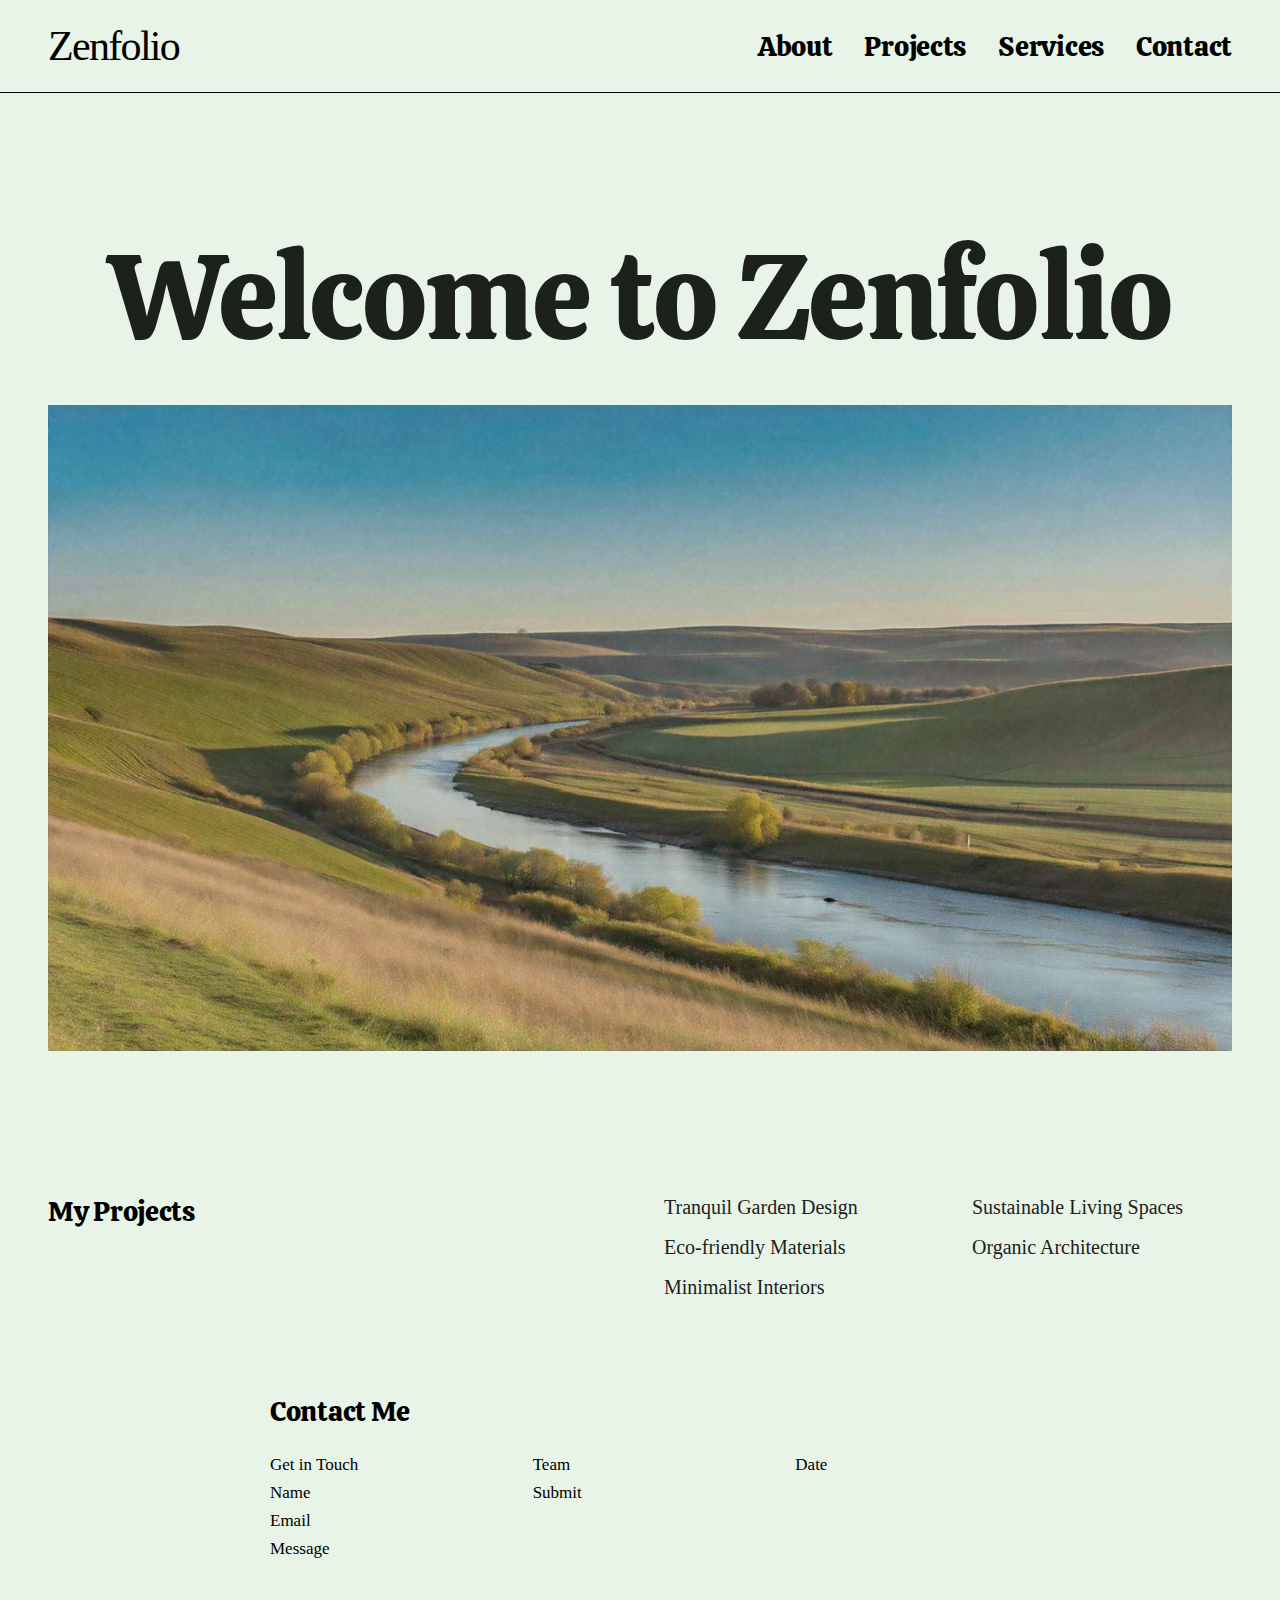
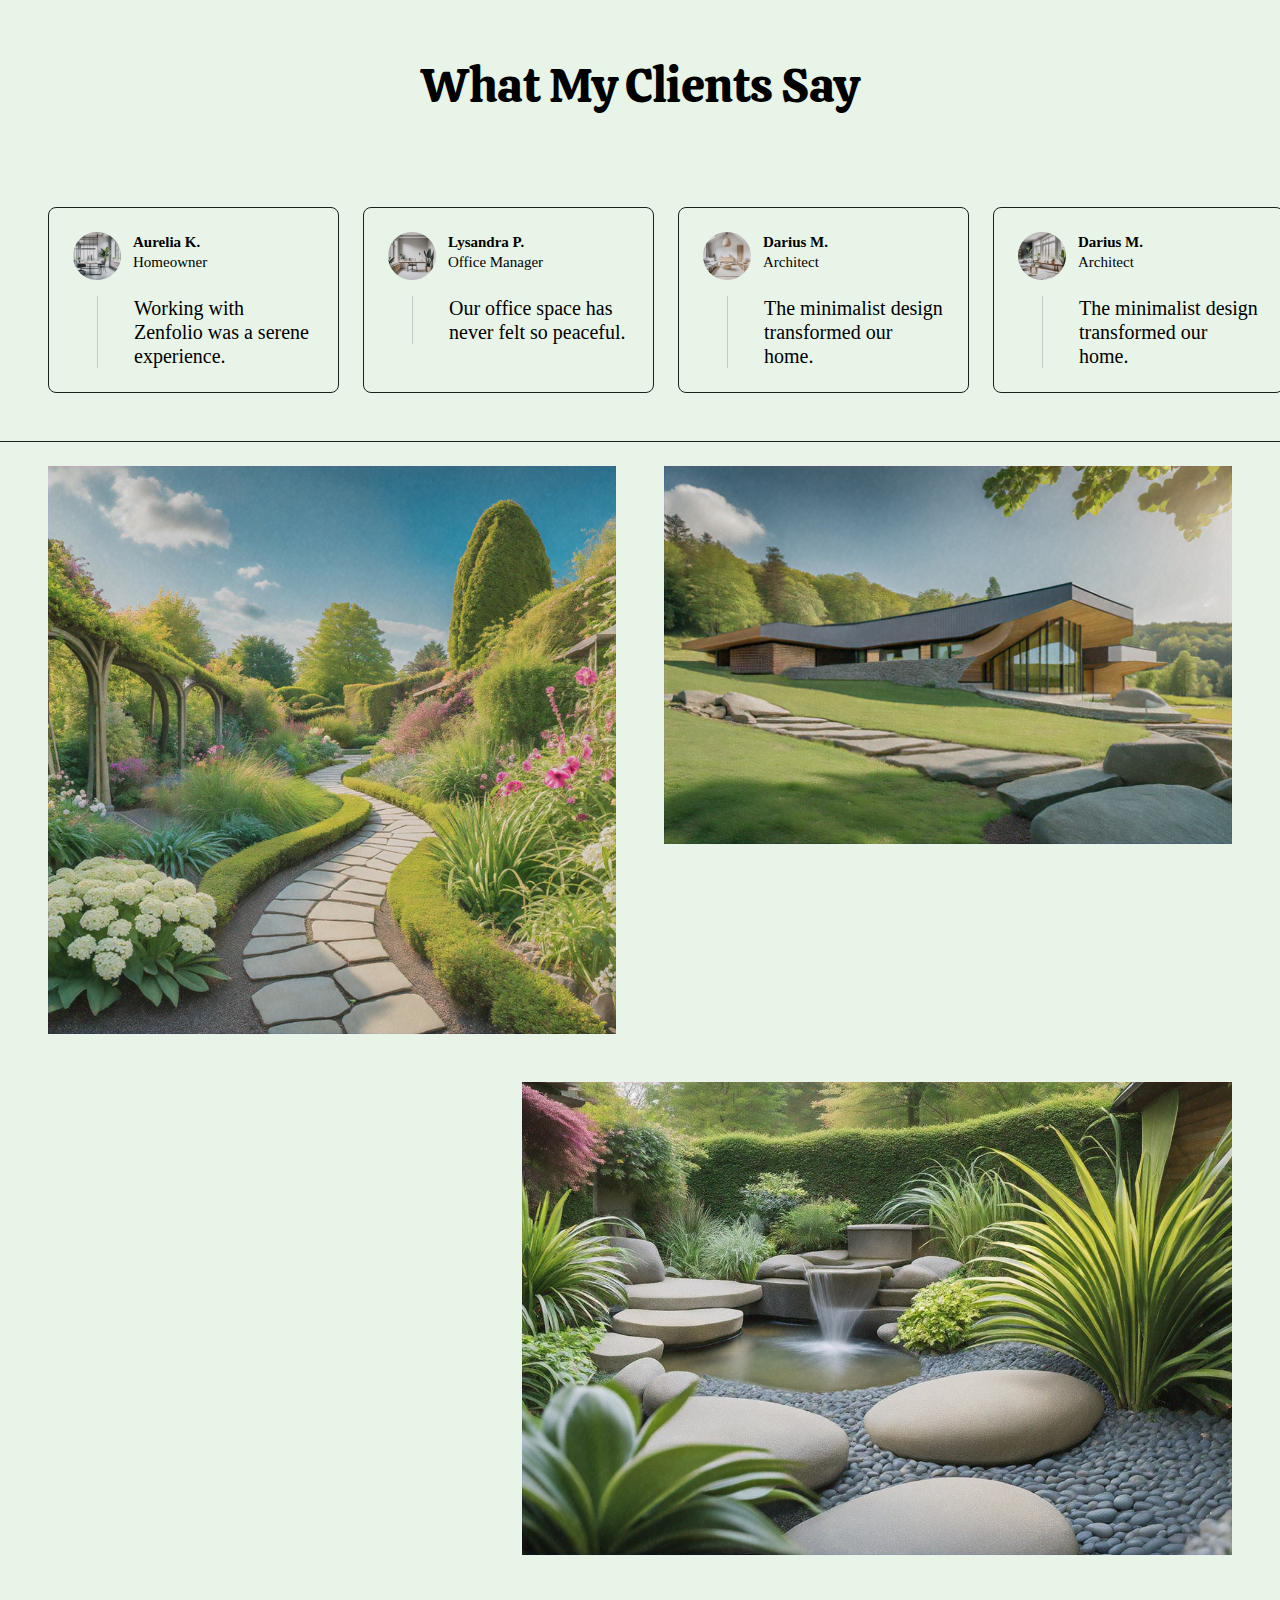
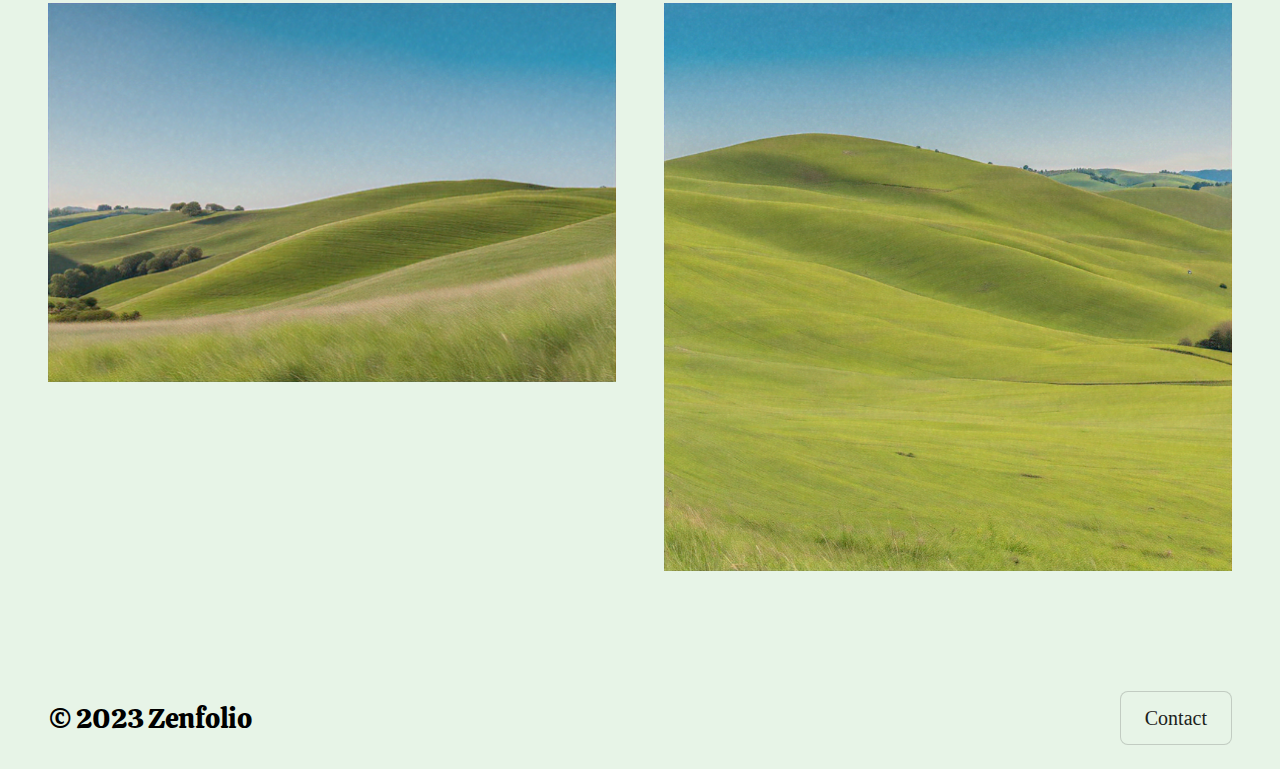
<file: index.html>
<!DOCTYPE html>
<html lang="en">
  <head>
    <meta charset="UTF-8" />
    <meta name="viewport" content="width=device-width, initial-scale=1.0" />
    <title>Document</title>
    <link rel="stylesheet" href="./style.css"/>
  </head>

  <body>
    <div class="main">
      <nav>
        <h1>Zenfolio</h1>
        <div class="right">
          <h1>About</h1>
          <h1>Projects</h1>
          <h1>Services</h1>
          <h1>Contact</h1>
        </div>
      </nav>

      <div class="main-content">
        <h1>Welcome to Zenfolio</h1>
        <img src="10dd30e097fbdb83fd5fea2bde1b330a.png" width="100%" alt="img1"/>
      </div>

      <div class="container-tr">
        <h3>My Projects</h3>

        <div class="block1">
          <p>Tranquil Garden Design</p>
          <p>Sustainable Living Spaces</p>
          <p>Eco-friendly Materials</p>
          <p>Organic Architecture</p>
          <p>Minimalist Interiors</p>
        </div>
      </div>

      <div class="container2">
        <h3>Contact Me</h3>

        <div class="divs">
          <div class="Contact">
            <p>Get in Touch</p>
            <p>Name</p>
            <p>Email</p>
            <p>Message</p>
          </div>

          <div class="Team">
            <p>Team</p>
            <p>Submit</p>
          </div>

          <div class="Date">
            <p>Date</p>
          </div>
        </div>
      </div>

      <div class="Clients">
        <h1>What My Clients Say</h1>
      </div>

      <div class="boxes">
        <div class="Homeowner">
          <div class="image1">
            <img src="c4ea030c4bf6a3ec82c4e0f3d945989a.png" height="48px" width="48px" alt="image3"/>

            <div class="name1">
              <p>Aurelia K.</p>
              <p>Homeowner</p>
            </div>
          </div>
          <div class="para1">
            Working with Zenfolio was a serene experience.
          </div>
        </div>

        <div class="Homeowner">
          <div class="image1">
            <img src="5c3f09a4580dd23fc57f845747c398ed.png" height="48px" width="48px" alt="image3"/>

            <div class="name1">
              <p>Lysandra P.</p>
              <p>Office Manager</p>
            </div>
          </div>
          <div class="para1">Our office space has never felt so peaceful.</div>
        </div>
        <div class="Homeowner">
          <div class="image1">
            <img
              src="e560f86659d910156ef4b23c399b3d4f.png"
              height="48px"
              width="48px"
              alt="image3"
            />

            <div class="name1">
              <p>Darius M.</p>
              <p>Architect</p>
            </div>
          </div>
          <div class="para1">The minimalist design transformed our home.</div>
        </div>
        <div class="Homeowner">
          <div class="image1">
            <img
              src="147380ebd56e5c565670a0a1a007cc93.png"
              height="48px"
              width="48px"
              alt="image3"
            />

            <div class="name1">
              <p>Darius M.</p>
              <p>Architect</p>
            </div>
          </div>
          <div class="para1">The minimalist design transformed our home.</div>
        </div>
        <div class="Homeowner">
          <div class="image1">
            <img
              src="c4ea030c4bf6a3ec82c4e0f3d945989a.png"
              height="48px"
              width="48px"
              alt="image3"
            />

            <div class="name1">
              <p>Darius M.</p>
              <p>Architect</p>
            </div>
          </div>
          <div class="para1">The minimalist design transformed our home.</div>
        </div>
        <div class="Homeowner">
          <div class="image1">
            <img
              src="5c3f09a4580dd23fc57f845747c398ed.png"
              height="48px"
              width="48px"
              alt="image3"
            />

            <div class="name1">
              <p>Darius M.</p>
              <p>Architect</p>
            </div>
          </div>
          <div class="para1">The minimalist design transformed our home.</div>
        </div>
        <div class="Homeowner">
          <div class="image1">
            <img
              src="e560f86659d910156ef4b23c399b3d4f.png"
              height="48px"
              width="48px"
              alt="image3"
            />

            <div class="name1">
              <p>Evelyn S.</p>
              <p>Interior Designer</p>
            </div>
          </div>
          <div class="para1">Zenfolio's organic approach is inspiring.</div>
        </div>
        <div class="Homeowner">
          <div class="image1">
            <img
              src="147380ebd56e5c565670a0a1a007cc93.png"
              height="48px"
              width="48px"
              alt="image3"
            />

            <div class="name1">
              <p>Aurelia K.</p>
              <p>Homeowner</p>
            </div>
          </div>
          <div class="para1">
            Working with Zenfolio was a serene experience.
          </div>
        </div>
      </div>

      <div class="nature">
        <img src="first.png" alt="imgg" width="100%" />
        <img
          src="6efeed6f0f3f567a3df1bdcb4cfa7124.png"
          alt="imggg"
          width="100%"
        />
      </div>

      <div class="nature2">
        <img
          src="d960acf04ae6932cf2bf84377e25712b.png"
          alt="imgggg"
          width="60%"
        />
      </div>

      <div class="nature3">
        <img src="cdacf2c1a27cb3e5bf59570b41e7dd6a.png" alt="" width="100%" />
        <img src="last.png" alt="" width="100%" />
      </div>

      <div class="footer">
        <h1>© 2023 Zenfolio</h1>
        <button>Contact</button>
      </div>
    </div>
  </body>
</html>
</file>
<file: style.css>
@font-face {
  font-family: "porter";
  src: url("portter.ttf") format("woff2");
}
@font-face {
  font-family: "calistoga";
  src: url("Calistoga-Regular.ttf");
}
@import url("https://fonts.googleapis.com/css2?family=Calistoga&family=Courier+Prime:ital,wght@0,400;0,700;1,400;1,700&display=swap");
* {
  margin: 0;
  padding: 0;
}
body {
  background-color: #e7f4e7;
}
nav {
  display: flex;
  justify-content: space-between;
  align-items: center;
  border-bottom: 0.6px solid black;
  padding: 25px 48px;
}
.right {
  display: flex;
  gap: 32px;
  justify-content: center;
  align-items: center;
}
.main nav h1 {
  font-family: Porter Sans Block;
  font-size: 42px;
  font-weight: 400;
  line-height: 42px;
  letter-spacing: -0.04em;
  text-align: left;
}
nav .right h1 {
  font-family: Calistoga;
  font-size: 28px;
  font-weight: 400;
  line-height: 32px;
  letter-spacing: -0.01em;
  text-align: left;
}

.main-content {
  display: flex;
  justify-content: center;
  align-items: center;
  flex-direction: column;
  padding: 144px 48px 96px;
}
.main-content h1 {
  font-family: Calistoga;
  font-size: 120px;
  font-weight: 400;
  line-height: 120px;
  letter-spacing: -0.02em;
  text-align: center;
  color: #1c221b;
  margin-bottom: 48px;
}

.container-tr {
  display: grid;
  grid-template-columns: repeat(2, 1fr);
  gap: 48px;
  padding: 48px;
}
.block1 {
  display: grid;
  grid-template-columns: repeat(2, 1fr);
  gap: 16px 48px;
  color: #1c221b;
}
.container-tr h3 {
  font-family: Calistoga;
  font-size: 28px;
  font-weight: 400;
  line-height: 32px;
  letter-spacing: -0.01em;
  text-align: left;
}
.container-tr p {
  font-family: Courier Prime;
  font-size: 20px;
  font-weight: 400;
  line-height: 24px;
  text-align: left;
}

.container2 {
  display: flex;
  flex-direction: column;
  gap: 24px;
  padding: 48px 270px;
}
.container2 h3 {
  font-family: Calistoga;
  font-size: 28px;
  font-weight: 400;
  line-height: 32px;
  letter-spacing: -0.01em;
  text-align: left;
}
.divs {
  width: 100%;
  display: grid;
  grid-template-columns: repeat(3, 1fr);
  gap: 48px;
}
.Contact,
.Team,
.Date {
  font-family: Courier Prime;
  font-size: 17px;
  font-weight: 400;
  line-height: 28px;
  text-align: left;
}

.Clients h1 {
  font-family: Calistoga;
  font-size: 48px;
  font-weight: 400;
  line-height: 52px;
  letter-spacing: -0.01em;
  text-align: center;
  padding: 48px;
}
.boxes {
  padding: 48px;
  display: flex;
  overflow-x: auto;
  scrollbar-width: none;
  -ms-overflow-style: none;
  gap: 24px;
  border-bottom: 1px solid #1c221b;
}
.boxes::-webkit-scrollbar {
  display: none;
}
.Homeowner {
  border: 1px solid #1c221b;
  border-radius: 8px;
  padding: 24px;
  display: flex;
  flex-direction: column;
  gap: 16px;
}
.image1 img {
  border-radius: 50%;
}
.image1 {
  display: flex;
  gap: 12px;
}
.name1 p:first-child {
  font-family: Courier Prime;
  font-size: 15px;
  font-weight: 700;
  line-height: 20px;
  text-align: left;
}
.name1 p:last-child {
  font-family: Courier Prime;
  font-size: 15px;
  font-weight: 400;
  line-height: 20px;
  text-align: left;
}

.para1 {
  padding-left: 36px;
  margin-left: 24px;
  border-left: 1px solid #00000029;
  font-family: Courier Prime;
  font-size: 20px;
  font-weight: 400;
  line-height: 24px;
  text-align: left;
  width: 180px;
  height: max-content;
}

.nature, .nature2, .nature3 {
    padding: 24px 48px;
}
.nature2 {
    display: flex;
    justify-content: flex-end;
}
.nature, .nature3 {
    display: grid;
    grid-template-columns: repeat(2,1fr);
    gap: 48px;
}

.footer h1 {
    font-family: Calistoga;
    font-size: 28px;
    font-weight: 400;
    line-height: 32px;
    letter-spacing: -0.01em;
    text-align: left;    
}
.footer {
  padding: 96px 48px 24px;
  display: flex;
  justify-content: space-between;
  align-items: center;
}
button {
    color: #1C221B;
    background-color: #e7f4e7;
    padding: 14px 24px;
    border: 1px solid #00000029;
    border-radius: 8px;
    font-family: Courier Prime;
    font-size: 20px;
    font-weight: 400;
    line-height: 24px;
    text-align: left;
}
@media screen and (max-width: 900px) {
    nav {
        flex-direction: column;
        align-items: start;
    }
    .right {
        flex-direction: column;
        gap: 8px;
    }
    .main-content h1 {
        font-size: 80px;
        line-height: 80px;
    }
    .container2 {
        padding: 48px 150px;
    }
}
@media screen and (max-width: 500px) {
    .block1 {
        grid-template-columns: 1fr;
    }
    .container2 {
        padding: 48px 50px;
    }
    .main nav h1 {
        font-size: 28px;
        line-height: 28px;
    }
    .main-content h1 {
        font-size: 64px;
        line-height: 64px;
    }
}
</file>
